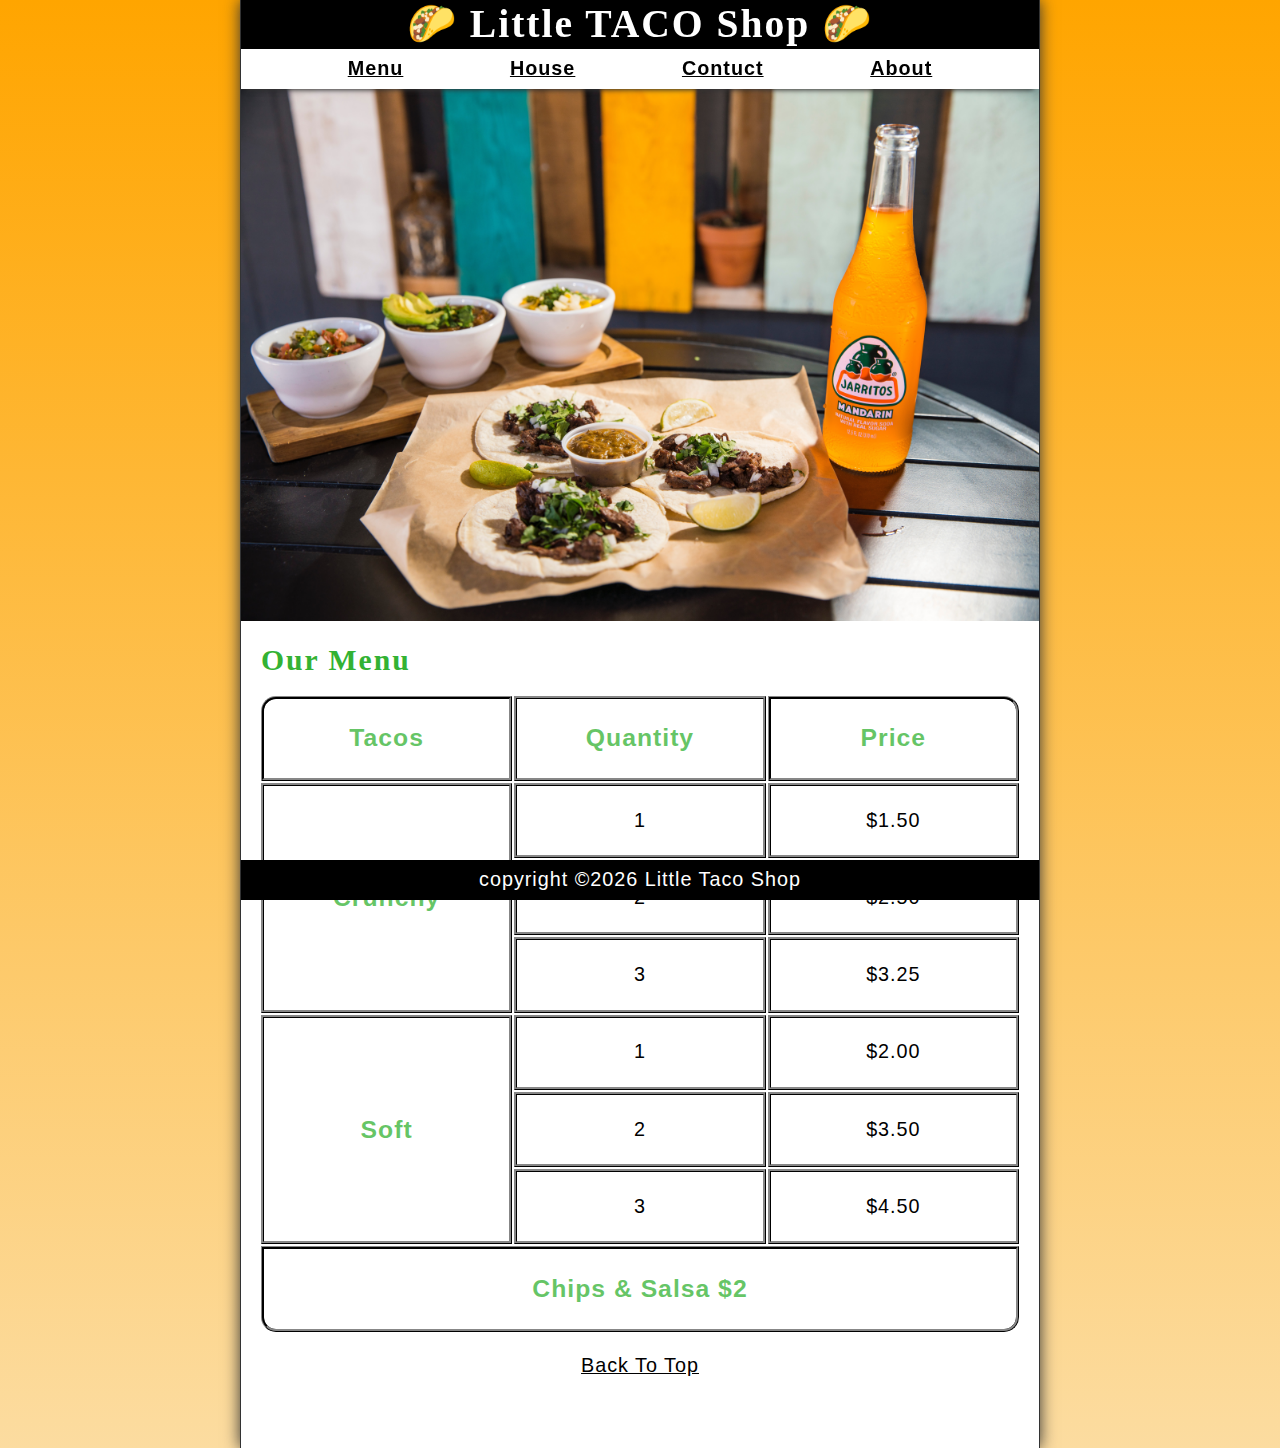
<file: index.html>
<!DOCTYPE html>
<html lang="en">
    <head>
        <meta charset="UTF-8">
        <meta name="viewport" content="width=device-width, initial-scale=1.0">
        <meta name="authur" content="Ali Hossain Borshon">
        <meta name="description" content="The offfiicial web site or little TACO shop">
        <title>Little TACO Shop</title>
        <link rel=Icon href="image/logo.png" type="image/x-icon">
        <link rel="stylesheet" href="style.css">
        <script src="js/main.js" defer></script></script>
    </head>
    <body>
        <header class="header">
            <h1 class="header__h1">Little TACO Shop</h1>
            <nav class="header__nav">
                <ul class="header__ul">
                    <li>
                        <a href="#Menu">Menu</a>
                    </li>
                    <li>
                        <a href="hours.html">House</a>
                    </li>
                    <li>
                        <a href="Contact.html">Contuct</a>
                    </li>
                    <li>
                        <a href="about.html">About</a>
                    </li>
                </ul>
            </nav>
        </header>

            <section class="hero">
                <h2 class="hero__h2">Bienvenidos!</h2>
                <figure>
                    <img src="image/tacos_and_drink_1000x667.png" alt="Tacos and a drink" title="we love tacos!" width="1000" height="667">
                        <figcaption class="offscreen">
                            Tacos and drink
                        </figcaption>
                </figure>
            </section> 
    
        <main class="main">
            <article id="menu" class="main__article menu">
                <h2 class="menu__h2">Our Menu</h2>
                <table class="menu__container">
                    <caption class="offscreen">Our Tacos</caption>
                    <thead>
                        <tr>
                            <th class="menu__header" scope="col">Tacos</th>
                            <th class="menu__header" scope="col">Quantity</th>
                            <th class="menu__header" scope="col">Price</th>
                        </tr>
                    </thead>
                    <tbody>
                        <tr>
                            <th class="menu__item menu__cr" scope="row" rowspan="3">
                                Crunchy
                            </th>
                            <td class="menu__item">1</td>
                            <td class="menu__item">$1.50</td>
                        </tr>
                        <tr>
                            <td class="menu__item">2</td>
                            <td class="menu__item">$2.50</td>
                        </tr>
                        <tr>
                            <td class="menu__item">3</td>
                            <td class="menu__item">$3.25</td>
                        </tr>
                        <tr>
                            <th class="menu__item menu__sf" scope="row" rowspan="3">
                                Soft
                            </th>
                            <td class="menu__item">1</td>
                            <td class="menu__item">$2.00</td>
                        </tr>
                        <tr>
                            <td class="menu__item">2</td>
                            <td class="menu__item">$3.50</td>
                        </tr>
                        <tr>
                            <td class="menu__item">3</td>
                            <td class="menu__item">$4.50</td>
                        </tr>
                    </tbody>
                    <tfoot>
                        <tr>
                            <td class="menu__item menu__cs" colspan="3">
                                Chips &amp; Salsa $2
                            </td>
                        </tr>
                    </tfoot>
                </table>
                
                <p class="center"> 
                    <a href="#">Back To Top</a>
                </p>
           </article>
        </main>
        <footer class="footer">
            <p>
                <span class="nowrap">copyright &copy;<time id="year"></time></span> 
                <span class="nowrap">Little Taco Shop</span>
            </p>
        </footer>
    </body>
</html>
</file>
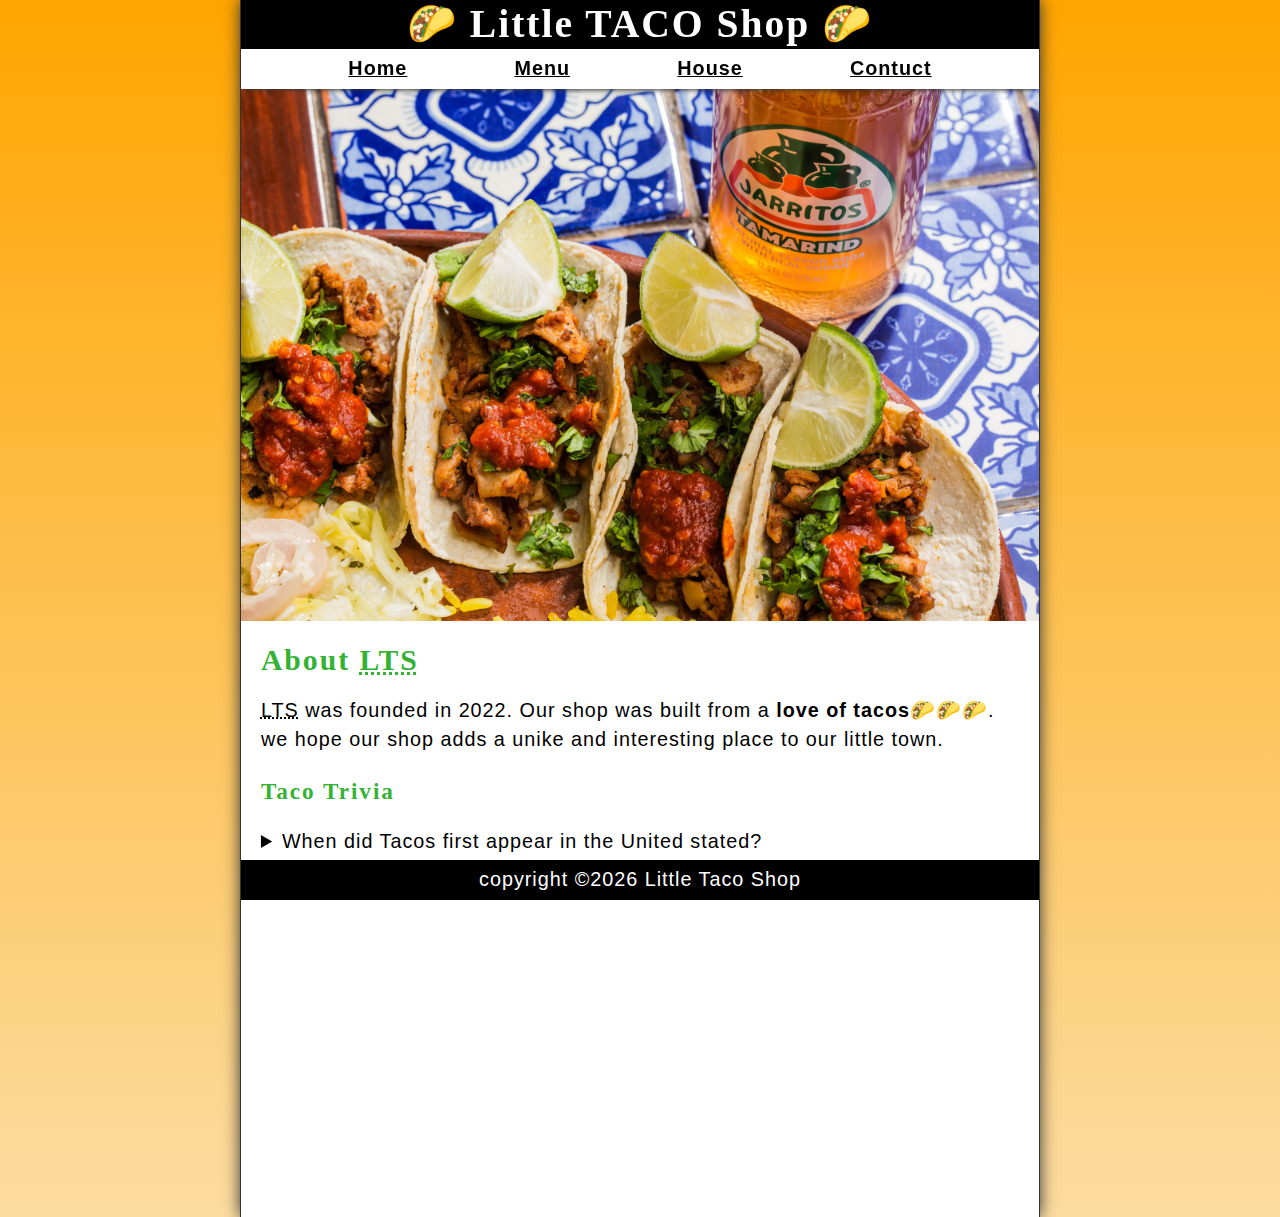
<file: about.html>
<!DOCTYPE html>
<html lang="en">
    <head>
        <meta charset="UTF-8">
            <meta name="viewport" content="width=device-width, initial-scale=1.0">
            <meta name="authur" content="Ali Hossain Borshon">
            <meta name="description" content="The offfiicial web site or little TACO shop">
            <title>about LTS</title>
            <link rel=Icon href="image/logo.png" type="image/x-icon">
            <link rel="stylesheet" href="style.css">
            <script src="js/main.js" defer></script></script>
    </head>

    <body>

            <header class="header">

                <h1 class="header__h1">Little TACO Shop</h1>
                <nav class="header__nav">
                    <ul class="header__ul">
                        <li>
                            <a href="/">Home</a>
                        </li>
                        <li>
                            <a href="/#Menu">Menu</a>
                        </li>
                        <li>
                            <a href="hours.html">House</a>
                        </li>
                        <li>
                            <a href="Contact.html">Contuct</a>
                        </li>
                    </ul>
                </nav>

            </header> 

                <section class="hero">
                    <figure>
                        <img src="image/tacos_delicioso_1000x667.png" alt="Tacos delicioso" title="Tacos delicioso" width="1000" height="667">
                            <figcaption class="offscreen">
                                Try These Delicious Tacos
                            </figcaption>
                    </figure>
                </section>
                                            
            <main class="main">
                <article id="about" class="main__article about">
                    <h2>About <abbr title="The Little Taco Shop">LTS</abbr></h2>
                    <p>
                        <abbr title="The Little Taco Shop">LTS</abbr> was founded in <time datetime="2022">2022</time>. Our shop was built from a <strong>love of tacos</strong>🌮🌮🌮. we hope our shop adds a unike and interesting place to our little town. 
                    </p>
                    <aside class="about__trivia">
                        <h3>Taco Trivia</h3>
                        <details>
                            <summary class="s">When did Tacos first appear in the United stated?</summary>
                            <p class="about__trivia_answer">
                                Jeffrey M. Pilcher, taco historian and professor of history at the University of Minnesota, says
                                the earliest mention of tacos in the United States are in a newspaper from <time datetime="1905">1905</time>. (Source: 
                                <cite>
                                    <a href="https://www.smithsonianmag.com/arts-culture/where-did-the-taco-come-from-81228162/"
                                    target="_blank">
                                        Smithsonian Magazine
                                    </a>
                                </cite>)
                            </p>
                        </details>
                    </aside>
                </article> 
            </main>             

            <footer class="footer">
                <p>
                    <span class="nowrap">copyright &copy;<time id="year"></time></span>  
                    <span class="nowrap">Little Taco Shop</span>
                </p>
            </footer>

    </body> 

</html>
</file>
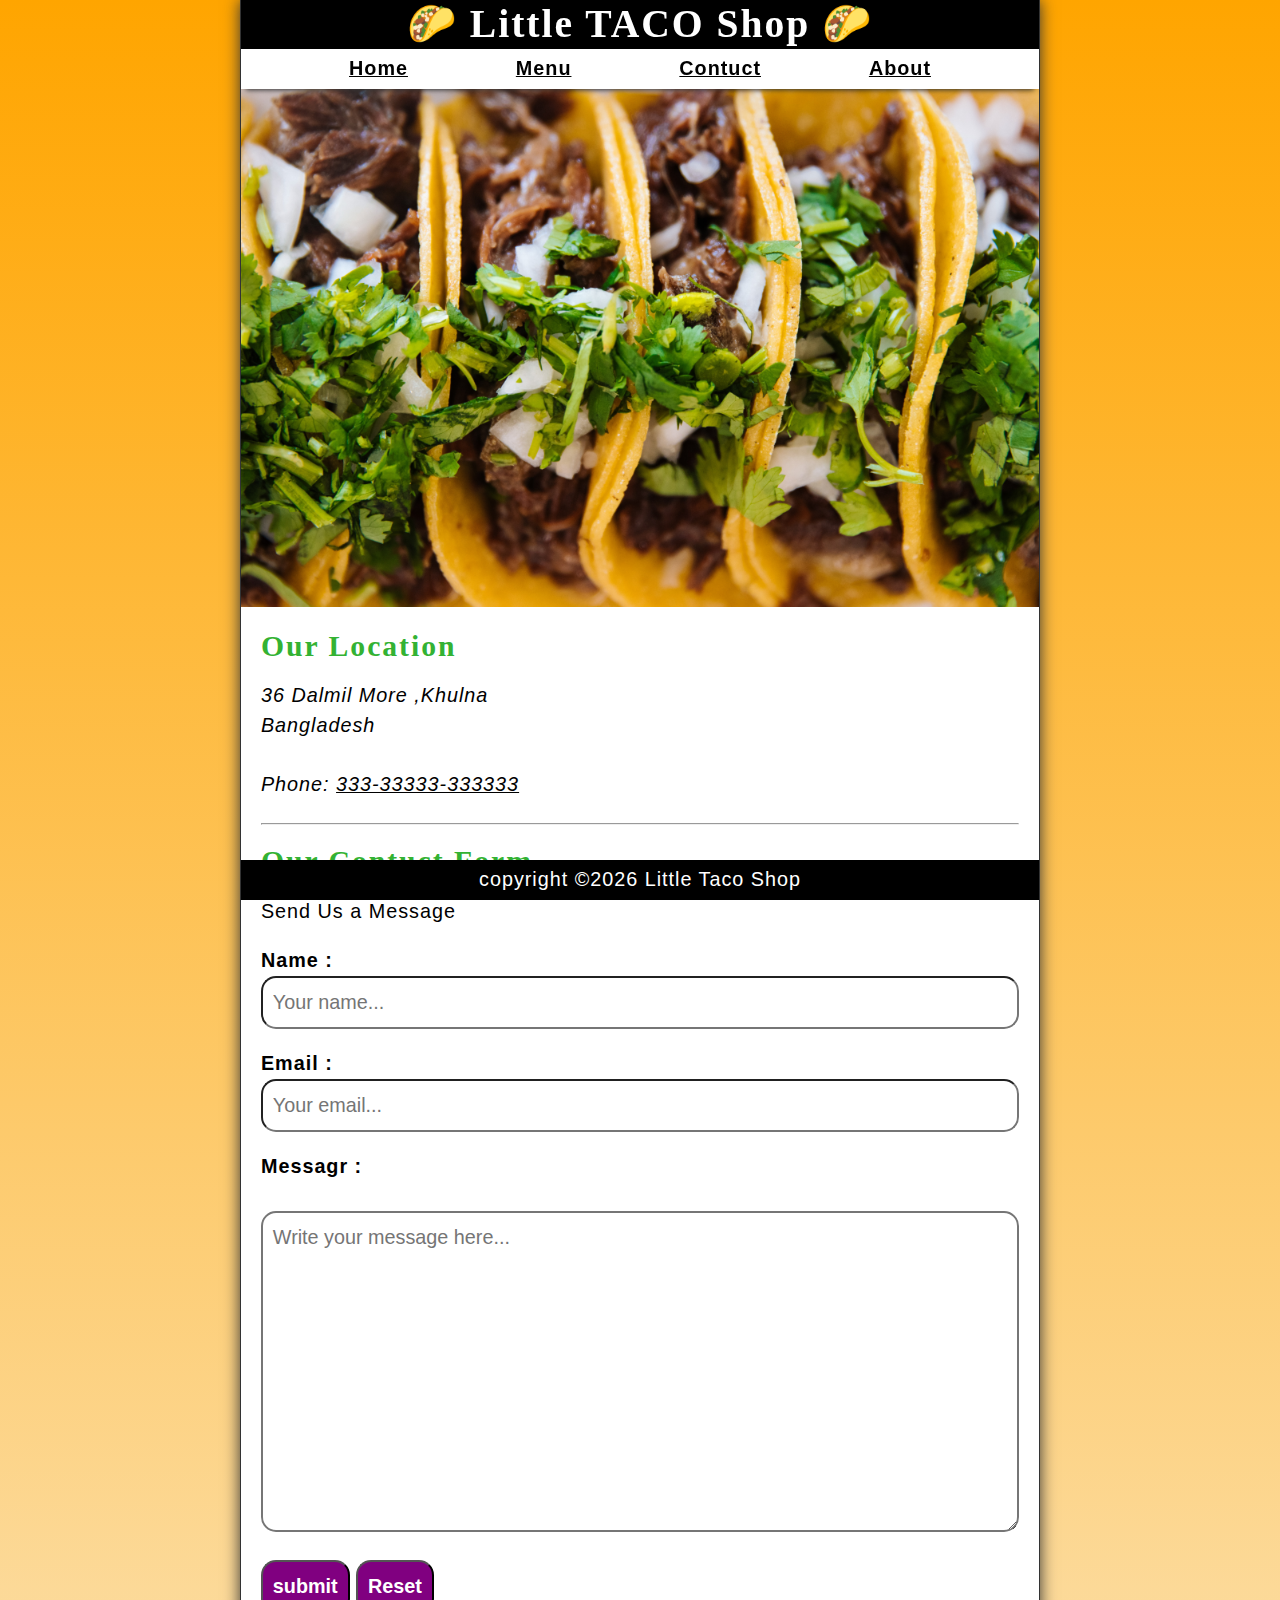
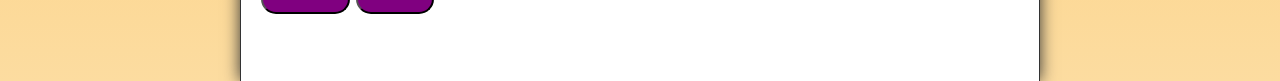
<file: contact.html>
<!DOCTYPE html>
<html lang="en">
    <head>
        <meta charset="UTF-8">
        <meta name="viewport" content="width=device-width, initial-scale=1.0">
        <meta name="authur" content="Ali Hossain Borshon">
        <meta name="description" content="Contact information for the Little TACO shop">
        <title>Contuct LTS</title>
        <link rel=Icon href="image/logo.png" type="image/x-icon">
        <link rel="stylesheet" href="style.css">
        <script src="js/main.js" defer></script></script>
    </head>
    <body>
        <header class="header">

            <h1 class="header__h1">Little TACO Shop</h1>
            <nav class="header__nav">
                <ul class="header__ul">
                    <li>
                        <a href="/">Home</a>
                    </li>
                    <li>
                        <a href="/#menu">Menu</a>
                    </li>
                    <li>
                        <a href="Contact.html">Contuct</a>
                    </li>
                    <li>
                        <a href="about.html">About</a>
                    </li>
                </ul>
            </nav>

        </header> 
        
            <section class="hero">
                <figure>
                    <img src="image/tacos_close_up_1000x649.png" alt="Little Taco shop Tacos" title="Tacos rady to eat!" width="1000" height="649">
                        <figcaption class="offscreen">
                            Little Taco shop Tacos
                        </figcaption>
                </figure>
            </section>

        <main class="main">
            <article class="main__article">
                <h2>Our Location</h2>
                <address>
                    36 Dalmil More ,Khulna <br>
                    Bangladesh <br>
                    <br>
                    Phone: <a href="tel:+333-33333-333333">333-33333-333333</a>
                </address>
            </article>
            <hr>
            <article class="main__article contact">    
                <h2 class="contact__h2">Our Contuct Form</h2>
            
                <form action="https://httpbin.org/get" method="get" class="contact__form">
                    <fieldset class="contact__fieldset">
                        <legend>Send Us a Message</legend>
                        <p class= "contact__p">
                            <label class="contact__label" for="name">Name :</label>
                            <input class="contact__input" type="text" name="name"
                            id="name" placeholder="Your name..." required>
                        </p>
                        <p class= "contact__p">
                            <label class="contact__label" for="email">Email :</label>
                            <input class="contact__input" type="email" name="email"
                            id="email" placeholder="Your email..." required>
                        </p>
                        <p class= "contact__p">
                            <label class="contact__label" for="message">Messagr :</label>
                            <br>
                            <textarea class="contact__texrarea"  name="message" id="message" cols="30" rows="10" placeholder="Write your message here..."></textarea>
                        </p>
                    
                        <button class="contact__button" type="submit">submit</button>
                        <button class="contact__button" type="reset">Reset</button>
                    </fieldset>
                </form>
            </article>     
        </main>
        
        <footer class="footer">
            <p>
                <span class="nowrap">copyright &copy;<time id="year"></time></span> 
                <span class="nowrap">Little Taco Shop</span>
            </p>
        </footer>
        
    </body>
</html>
</file>
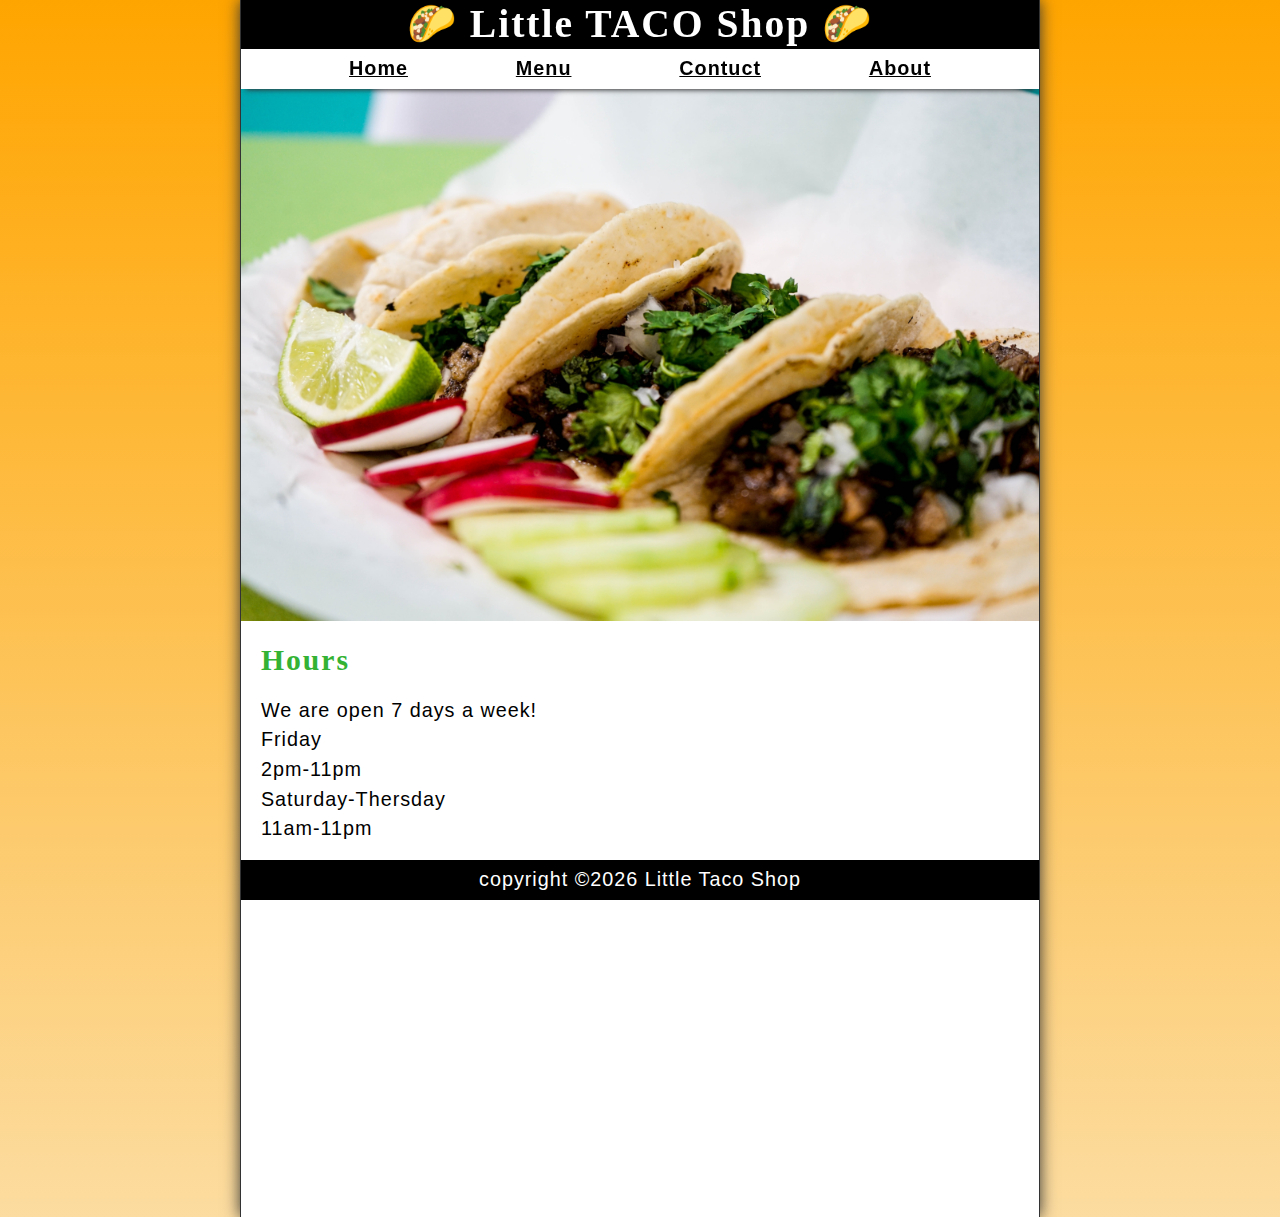
<file: hours.html>
<!DOCTYPE html>
<html lang="en">
    <head>
        <meta charset="UTF-8">
        <meta name="viewport" content="width=device-width, initial-scale=1.0">
        <meta name="authur" content="Ali Hossain Borshon">
        <meta name="description" content="Store Hours for The little TACO shop">
        <title>LTS Hours</title>
        <link rel=Icon href="image/logo.png" type="image/x-icon">
        <link rel="stylesheet" href="style.css">
        <script src="js/main.js" defer></script></script>
    </head>
    <body>
        <header class="header">

            <h1 class="header__h1">Little TACO Shop</h1>
            <nav class="header__nav">
                <ul class="header__ul">
                    <li>
                        <a href="/">Home</a>
                    </li>
                    <li>
                        <a href="/#menu">Menu</a>
                    </li>
                    <li>
                        <a href="Contact.html">Contuct</a>
                    </li>
                    <li>
                        <a href="about.html">About</a>
                    </li>
                </ul>
            </nav>

        </header> 

            <section class="hero">
                <figure>
                    <img src="image/tacos_tray_1000x667.png" alt="A Tray of Testy Tacos " title="we love tacos of tacos!" width="1000" height="667">
                        <figcaption class="offscreen">
                            A Tray of Testy Tacos
                        </figcaption>
                </figure>
            </section>
        
        <main class="main">
            <article class="main__article">
                <h2>Hours</h2>
                <p>
                    We are open 7 days a week!
                </p>
                <dl>
                    <dt>Friday</dt>
                    <dd>2pm-11pm</dd>
                    <dt>Saturday-Thersday</dt>
                    <dd>11am-11pm</dd>
                </dl>
            </article>
        </main>
        
        <footer class="footer">
            <p>
                <span class="nowrap">copyright &copy;<time id="year"></time></span>  
                <span class="nowrap">Little Taco Shop</span>
            </p>
        </footer>
        
    </body>
</html>
</file>
<file: style.css>
@import url('https://fonts.googleapis.com/css2?family=Nunito+Sans:ital,opsz,wght@0,6..12,200..1000;1,6..12,200..1000&display=swap');

/* || Reset */
*,
*::after,
*::before {
    margin: 0;
    padding: 0;
    box-sizing: border-box;

}

img {
    display: block;
    max-width: 100%;
    height: auto;
}

input,
button,
textarea {
    font: inherit;
}

/* || Variables */

:root {
    /* Fonts */

    --BGCOLOR_FADE: rgb(252, 220, 160);
    --BGCOLOR: orange;
    --BGIMAGE: linear-gradient(to bottom, var(--BGCOLOR), var(--BGCOLOR_FADE));
    --BODY-BGCOLOR: #fff;
    --BORDER-COLOR: #333;
    --BUTTON-BGCOLOR: rgb(128, 0, 128);
    --BUTTON-COLOR: #fff;
    --FF-HEADINGS: "Fugaz One", cursive;
    --FF:"Nunito", sans-serif;
    --FONT-COLOR: #000;
    --FS: clamp(1rem, 2.2vh, 1.5rem);
    --HEADER-BGCOLOR: #000;
    --HEADER-COLOR: #FFF;
    --HERO-BGCOLOR: rgba(51, 178, 51, 0.75);
    --HERO-COLOR: #FFF;
    --HIGHLIGHT-color: rgb(51, 178, 51);
    --LINK-ACTIVE: orange;
    --LINK-COLOR: #000;
    --LINK-HOVER: rgb(252, 200, 103);
    --NAV-BGCOLOR: #FFF;
    /* Colors */


    /* Border */
    --BORDERS: 1px solid var(--BORDER-COLOR);
    --BORDER-RADIUS: 15px;

    /* Standard Padding */ 
    --PADDING-TB: 0.25em; 
    --PADDING-SIDE: 2.5%;

    /* Standard Margin */
    --Margin: clamp(1em, 2.5vh, 1.5em) 0;
}

@media (prefers-color-scheme: dark) {
    :root {
        --BGCOLOR-FADE: gray;
        --BGCOLOR: #000;
        --BODY-BGCOLOR: #333;
        --BORDER-COLOR: whitesmoke;
        --BUTTON-CILOR: #000;
        --FONT-COLOR: whitesmoke;
        --HEADER-COLOR: whitesmoke;
        --HERO-COLOR: #333;
        --HIGHLIGHT-COLOR: whitesmoke;
        --lINK-ACTIVE: rgb(252, 200, 103);
        --LINK-COLOR: whitesmoke;
        --LINK-H0VER: Orange;
        --NAV-BGCOLOR: rgb(20, 20, 20);
    }
}

/* || Utility Classes*/
.offscreen {
    position: absolute;
    left: -1000px;
}
.nowrap {
    white-space: nowrap;
}

.center {
    text-align: center;
}

/* || General Styles*/

html {
    scroll-behavior: smooth;
    font-size: var(--FS);
    font-family: var(--FF);
    background-color: var(--BGCOLOR);
    background-image: var(--BGIMAGE);
}

body {
    background-color: var(--BODY-BGCOLOR);
    color: var(--FONT-COLOR);
    min-height: 100vh;
    max-width: 800px;
    margin: 0 auto;
    border-left: var(--BORDERS);
    border-right: var(--BORDERS);
    box-shadow: 0 0 15px var(--BORDER-COLOR);
    letter-spacing: .05em;
    line-height: 1.5em;
}

h1, h2, h3 {
    font-family: var(--FF-HEADINGS);
    letter-spacing: .1rem;
}

h2, h3 {
    margin-bottom: 1rem;
    color: var(--HIGHLIGHT-color);
}

p { 
    line-height: 1.5;
}

a:any-link {
    color: var(--LINK-COLOR);
}

a:hover, a:focus-visible {
    color: var(--LINK-HOVER);
}

a:active {
    color: var(--LINK-ACTIVE);
}

/* \\Hrader */

.header {
    position: sticky;
    top: 0;
    z-index: 1;
}

.header__h1 {
    text-align: center;
    background-color: var(--HEADER-BGCOLOR);
    color: var(--HEADER-COLOR);
    padding: var(--PADDING-TB) var(--PADDING-SIDE);
}

.header__nav {
    background-color: var(--NAV-BGCOLOR);
    /* border-bottom: var(--BORDERS); */
    font-weight: bold;
    box-shadow: 0 6px 5px -5px var(--BORDER-COLOR);
    
}


.header__ul {
    padding: var(--PADDING-TB) var(--PADDING-SIDE);
    list-style-type: none;
    display: flex;
    justify-content: space-evenly;
    gap: 1rem;
}

.hero {
    position: relative;
}

.hero__h2 {
    background-color: var(--HERO-BGCOLOR);
    color: var(--HERO-COLOR);
    padding: .25em .5em;
    text-shadow: 2px 2px 5px var(--BORDER-COLOR);
    position: absolute;
    top: -100px;
    left: 20px;
    animation: showwelcome .5s ease-in-out 1s forwards;
}

@keyframes showwelcome {
    0% {
        top: -20px;
        transform: skew(0deg, -5deg);
        scaleY: (0);
    }

    80% {
        top: 30px;
        transform: skew(10deg, -5deg);
        scaleY: (1.2);
    }
    100% {
        top: 20px;
        transform: skew(-10deg, -5deg);
        scaleY: (1);
    }
}

/* \\ Footer */

.footer {
    position: sticky;
    bottom: 0;
    background-color: var(--HEADER-BGCOLOR);
    color: var(--HEADER-COLOR);
    padding: var(--PADDING-TB) var(--PADDING-SIDE);
    text-align: center;
}

/* \\Main */

.main {
    padding: var(--PADDING-TB) var(--PADDING-SIDE);
} 

.main__article {
    scroll-margin-top: 5.6rem;
    margin: var(--Margin);
}

.main__article:first-child {
    margin-top: 1em;
}

.main__article:last-child {
    min-height: calc(100vh - 20rem);
}

/* \\ About */

.about__trivia {
    margin: var(--Margin);
}

.about__trivia-answer {
    margin-top: 1em;
}

/* \\ Contact */

.contacta__h2 {
    margin: 0;
}

.contact__fieldset {
    border: none;
}

.contact__p {
    margin: 1em 0;
}

.contact__label {
    display: block;
    font-weight: bold;
} 

.contact__input,
.contact__texrarea {
    padding: 0.5rem;
    border-radius: var(--BORDER-RADIUS);
    border-width: 2px;
    width: 100%;
}

.contact__button {
    padding: .5em;
    border-radius: var(--BORDER-RADIUS);
    background-color: var(--BUTTON-BGCOLOR);
    color: var(--BUTTON-COLOR);
    font-weight: bold;
}

/* \\Menu */

thead, tbody, tfoot, tr {
    display: contents;
    
}

.menu__container {
    display: grid;
    grid-template-columns: repeat(3, 1fr);
    grid-template-areas: 
        "hd1 hd2 hd3"
        "cr  cr1 cr1p"
        "cr  cr2 cr2p"
        "cr  cr3 cr3p"
        "sf  sf1 sf1p"
        "sf  sf2 sf2p"
        "sf  sf3 sf3p"
        "cs  cs  cs";
    gap: .1em;
    margin-bottom: 1em;
}

.menu__cr {
    grid-area: cr;
}

.menu__sf {
    grid-area: sf;
}

.menu__cs {
    grid-area: cs;
    color: var(--HERO-BGCOLOR);
    font-weight: bold;
}
.menu__cr,
.menu__cs,
.menu__sf,
.menu__header {
    color: var(--HERO-BGCOLOR);
    font-weight: bold;
    height: 100%;
    display: grid;
    place-content: center;
}

.menu__header,
.menu__item {
    width: 100% ;
    padding: 1em ;
    border: medium ridge var(--BORDER-COLOR);
}

.menu__item {
    display: grid;
    place-content: center;
}

thead th:first-child {
    border-top-left-radius: var(--BORDER-RADIUS);
} 

thead th:last-child {
    border-top-right-radius: var(--BORDER-RADIUS);
} 

tfoot td {
    border-bottom-left-radius: var(--BORDER-RADIUS);
    border-bottom-right-radius: var(--BORDER-RADIUS);
}

@media screen and (min-width: 576px) {
    .header__h1::before {
        content: "🌮 ";
    }

    .header__h1::after {
        content: " 🌮";
    }
}

.menu__header,
.menu__cr,
.menu__sf,
.menu__cs {
    font-size: 125%;
}
</file>
